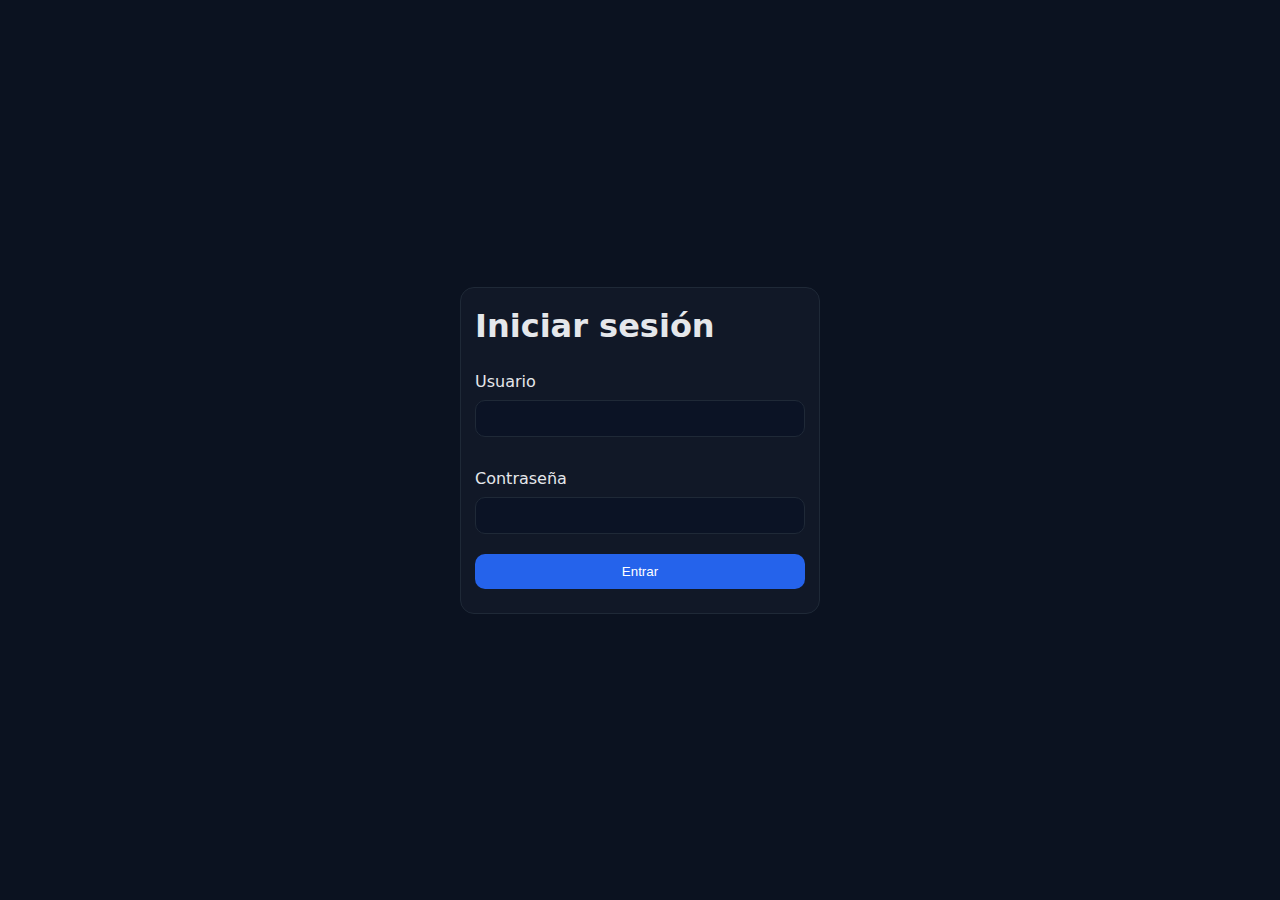
<file: index.html>
<!DOCTYPE html>
<html lang="es">
<head>
  <meta charset="utf-8" />
  <meta name="viewport" content="width=device-width, initial-scale=1" />
  <title>QuickShop | Tienda en línea</title>
  <link rel="stylesheet" href="./style.css" />
</head>
<body>
  <header class="topbar">
    <h1>QuickShop</h1>
    <nav class="nav">
      <a href="#" id="logout">Cerrar sesión</a>
      <a href="./carrito.html" id="ver-carrito">Ver carrito</a>
    </nav>
  </header>

  <main class="layout">
    <!-- Catálogo -->
    <section>
      <h2>Catálogo</h2>
      <div id="catalogo-productos" class="grid"></div>
    </section>

    <!-- Carrito lateral (vista rápida) -->
    <aside>
      <h2>Carrito</h2>
      <div id="carrito" class="carrito">
        <p class="muted">Tu carrito está vacío.</p>
        <div class="carrito-total">
          <span>Total:</span>
          <strong id="carrito-total">$0.00</strong>
        </div>
        <button id="btn-vaciar" class="btn btn-danger" type="button">Vaciar carrito</button>
      </div>
    </aside>
  </main>

  <footer class="footer">
    <small>Proyecto Final — QuickShop</small>
  </footer>

  <script src="./app.js" type="module"></script>
</body>
</html>
</file>
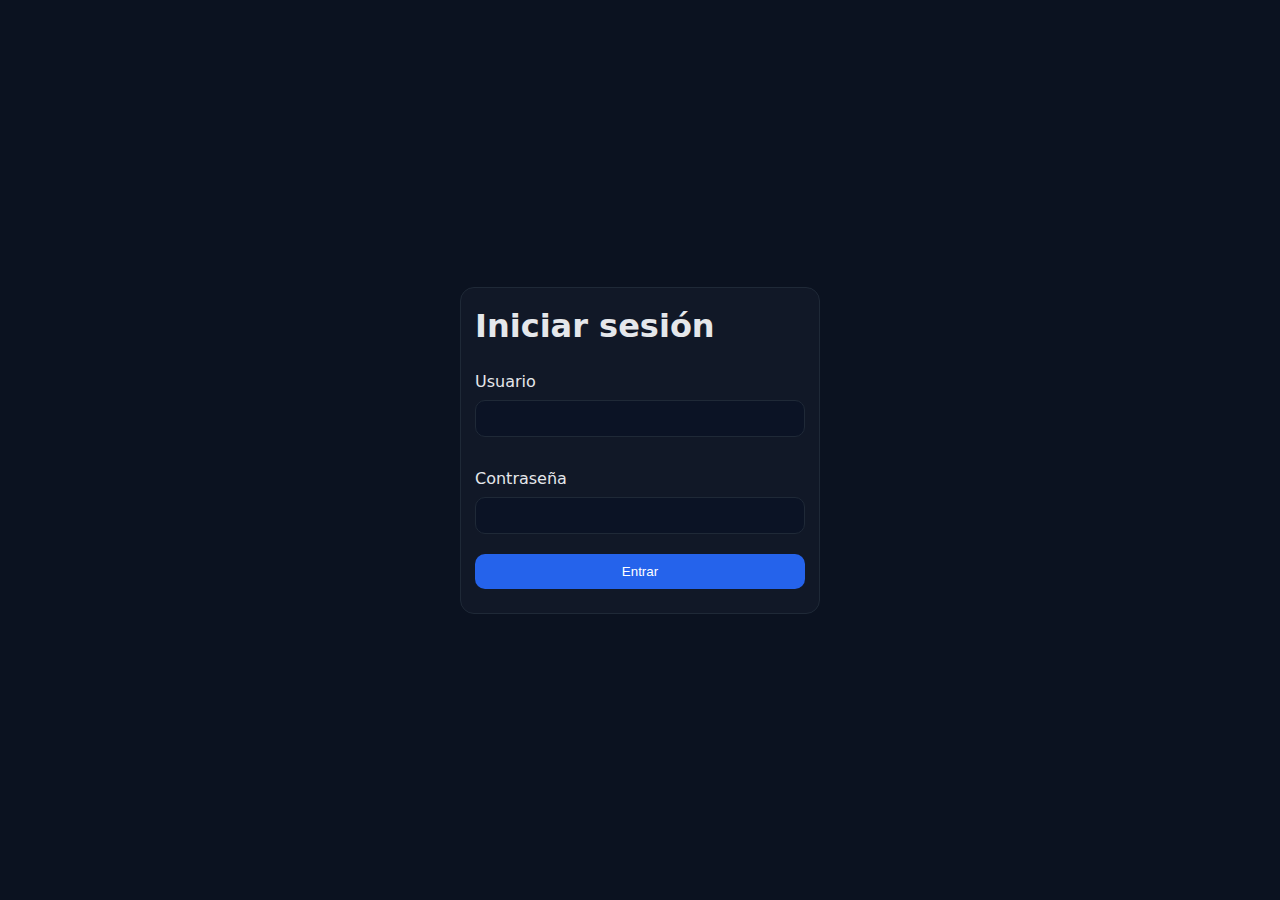
<file: carrito.html>
<!DOCTYPE html>
<html lang="es">
<head>
  <meta charset="utf-8" />
  <meta name="viewport" content="width=device-width, initial-scale=1" />
  <title>Tu carrito | QuickShop</title>
  <link rel="stylesheet" href="./style.css" />
</head>
<body>
  <header class="topbar">
    <h1>QuickShop</h1>
    <nav class="nav">
      <a href="./index.html">Seguir comprando</a>
      <a href="#" id="logout">Cerrar sesión</a>
    </nav>
  </header>

  <main class="layout">
    <section style="grid-column:1 / -1">
      <h2>Tu carrito</h2>

      <div id="carrito-lista" class="card" style="padding:0"></div>

      <div class="card" style="margin-top:16px">
        <div class="carrito-total">
          <span>Total:</span>
          <strong id="carrito-total">$0.00</strong>
        </div>
        <div style="display:flex; gap:10px; margin-top:12px">
          <button id="btn-vaciar" class="btn btn-danger" type="button">Vaciar carrito</button>
          <button id="btn-pagar" class="btn" type="button">Finalizar compra</button>
        </div>
        <p id="msg" class="muted" style="margin-top:8px"></p>
      </div>
    </section>
  </main>

  <footer class="footer">
    <small>Proyecto Final — QuickShop</small>
  </footer>

  <script src="./checkout.js" type="module"></script>
</body>
</html>
</file>
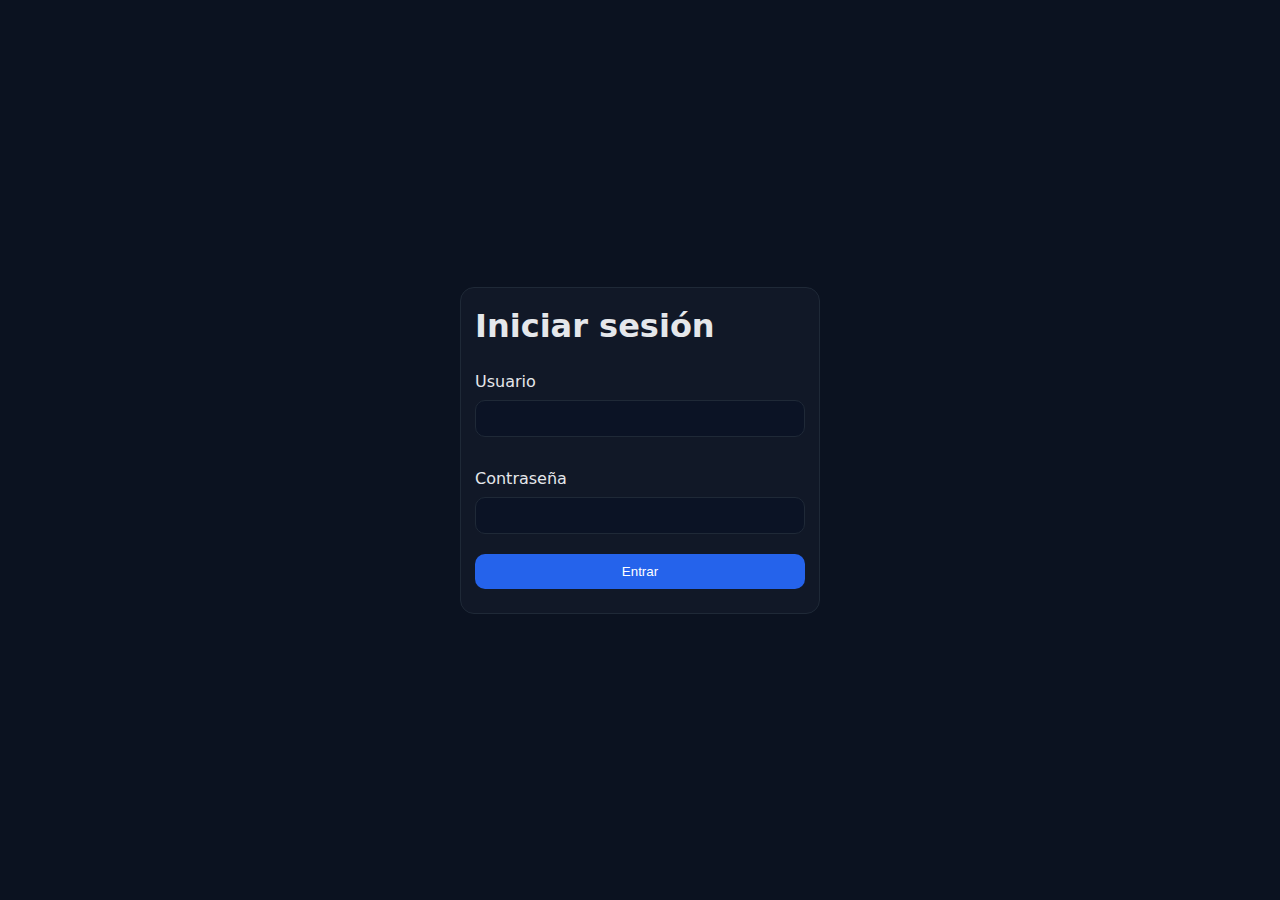
<file: login.html>
<!DOCTYPE html>
<html lang="es">
<head>
  <meta charset="utf-8" />
  <meta name="viewport" content="width=device-width, initial-scale=1" />
  <title>Iniciar sesión | QuickShop</title>
  <link rel="stylesheet" href="./style.css" />
</head>
<body>
  <main class="auth">
    <form id="form-login" class="card">
      <h1>Iniciar sesión</h1>
      <label>
        Usuario
        <input id="username" name="username" type="text" required />
      </label>
      <label>
        Contraseña
        <input id="password" name="password" type="password" required />
      </label>
      <button class="btn" type="submit">Entrar</button>
      <p id="login-msg" class="muted"></p>
    </form>
  </main>

  <script src="./auth.js" type="module"></script>
</body>
</html>
</file>
<file: style.css>
:root{
  --bg:#0b1220;
  --panel:#0f172a;
  --card:#111827;
  --ink:#e5e7eb;
  --muted:#9ca3af;
  --brand:#2563eb;
  --danger:#ef4444;
  --radius:14px;
}
*{box-sizing:border-box;margin:0;padding:0}
html,body{height:100%}
body{
  font-family: Inter, system-ui, -apple-system, Segoe UI, Roboto, Arial, sans-serif;
  background: var(--bg);
  color: var(--ink);
  line-height: 1.5;
}

.topbar{
  display:flex;
  justify-content:space-between;
  align-items:center;
  padding:16px 20px;
  background:#0e172a;
  position:sticky; top:0; z-index:10;
  border-bottom:1px solid #1f2937;
}
.nav a{
  color:var(--ink);
  text-decoration:none;
  margin-left:16px;
  opacity:.9;
}
.nav a:hover{opacity:1}

.layout{
  display:grid;
  grid-template-columns: 1fr 320px;
  gap:20px;
  padding:20px;
}
@media (max-width: 900px){
  .layout{ grid-template-columns: 1fr; }
  aside{ order:-1; }
}

h1,h2{ font-weight:700 }
h2{ margin-bottom:12px }

.grid{
  display:grid;
  grid-template-columns: repeat(auto-fill, minmax(220px,1fr));
  gap:16px;
}

.card{
  background: var(--card);
  border:1px solid #1f2937;
  border-radius: var(--radius);
  padding:14px;
  display:flex;
  flex-direction:column;
  gap:10px;
}
.card img{
  width:100%; height:180px; object-fit:contain; background:#0b1325; border-radius:10px;
}
.card h3{ font-size:1rem }
.price{ font-weight:700; }
.muted{ color: var(--muted); }

.btn{
  padding:10px 12px;
  border:none;
  border-radius:10px;
  background: var(--brand);
  color:white;
  cursor:pointer;
}
.btn:hover{ filter:brightness(1.1) }
.btn-danger{ background: var(--danger) }
.btn-sm{ padding:6px 10px; }

aside .carrito{
  background: var(--panel);
  border:1px solid #1f2937;
  border-radius: var(--radius);
  padding:14px;
  display:flex;
  flex-direction:column;
  gap:12px;
}
.carrito-item{
  display:flex; gap:10px; align-items:center; justify-content:space-between;
  border-bottom:1px solid #1f2937; padding:8px 0;
}
.carrito-total{
  display:flex; justify-content:space-between; align-items:center;
  padding-top:8px; border-top:1px dashed #1f2937;
}

.footer{
  padding:20px; text-align:center; color:var(--muted);
}

.auth{
  min-height:100dvh;
  display:grid; place-items:center; padding:20px;
}
.auth .card{ width:100%; max-width:360px }
.auth label{ display:grid; gap:6px; margin:10px 0 }
.auth input{
  background:#0b1325; border:1px solid #1f2937; border-radius:10px; padding:10px; color:var(--ink);
}
</file>
